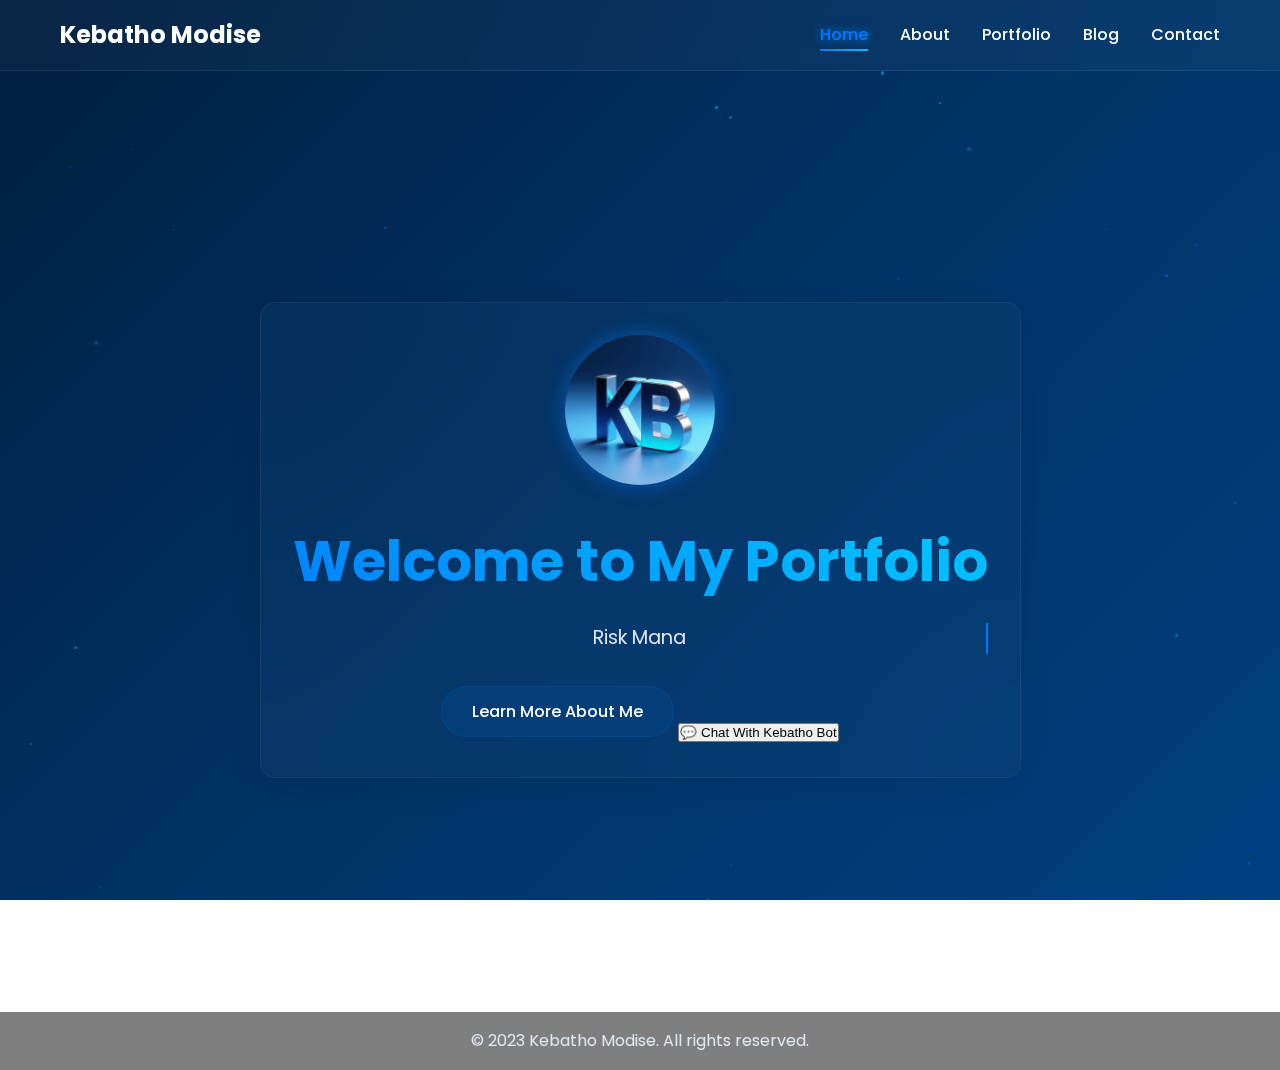
<file: index.html>
<!DOCTYPE html>
<html lang="en">
<head>
    <meta charset="UTF-8">
    <meta name="viewport" content="width=device-width, initial-scale=1.0">
    <title>Kebatho Modise - Risk Manager & Insurance Trainer</title>
    <meta name="description" content="Professional portfolio of Kebatho Modise, Risk Manager and Insurance Trainer with expertise in risk management, insurance training, and client solicitation.">
    <meta name="keywords" content="Kebatho Modise, Risk Manager, Insurance Trainer, Botswana, Risk Management, Insurance Training, Portfolio">
    <meta name="author" content="Kebatho Modise">
    <meta property="og:title" content="Kebatho Modise - Risk Manager & Insurance Trainer">
    <meta property="og:description" content="Professional portfolio showcasing expertise in risk management and insurance training.">
    <meta property="og:type" content="website">
    <meta property="og:url" content="https://kebathomodise.com">
    <meta name="twitter:card" content="summary_large_image">
    <meta name="twitter:title" content="Kebatho Modise - Risk Manager & Insurance Trainer">
    <meta name="twitter:description" content="Professional portfolio showcasing expertise in risk management and insurance training.">
    <link rel="canonical" href="https://kebathomodise.com">
    <link rel="icon" type="image/png" href="assests/Images/icon.png">
    <link rel="stylesheet" href="css/style.css">
    <!-- Google Analytics -->
    <script async src="https://www.googletagmanager.com/gtag/js?id=GA_MEASUREMENT_ID"></script>
    <script>
        window.dataLayer = window.dataLayer || [];
        function gtag(){dataLayer.push(arguments);}
        gtag('js', new Date());
        gtag('config', 'GA_MEASUREMENT_ID');
    </script>
    
</head>

<body>
    <header>
        <nav>
            <div class="nav-container">
                <h1>Kebatho Modise</h1>
                <button class="mobile-menu" aria-label="Toggle navigation menu" aria-expanded="false">☰</button>
                <ul>
                    <li><a href="index.html">Home</a></li>
                    <li><a href="about.html">About</a></li>
                    <li><a href="portfolio.html">Portfolio</a></li>
                    <li><a href="blog.html">Blog</a></li>
                    <li><a href="contact.html">Contact</a></li>
                </ul>
            </div>
        </nav>
    </header>

    <section id="hero">
        <div class="container">
            <div class="hero-content glass">
                <div class="profile-container">
                    <img src="assests/Images/icon.png" alt="Kebatho Modise Profile" class="profile-image">
                </div>
                <h2>Welcome to My Portfolio</h2>
                <p class="animate-text">Risk Management and Insurance Degree Holder dedicated to excellence in risk management and insurance education.</p>
                <div class="hero-buttons">
                    <a href="about.html" class="btn">Learn More About Me</a>
                    <!-- Chatbot Button -->
                    <button id="chat-toggle" class="chat-btn" aria-label="Open Chatbot">
                        <span class="chat-icon">💬</span>
                        <span class="chat-text">Chat With Kebatho Bot</span>
                    </button>
                </div>
            </div>

            <!-- Chatbot Modal -->
            <div id="chat-modal" class="modal" role="dialog" aria-modal="true" aria-labelledby="chat-title">
                <div class="modal-content chat-modal-content">
                    <span class="close-modal" onclick="closeChatModal()" aria-label="Close chatbot">&times;</span>
                    <div id="chat-title" class="chat-header">
                        <h3>Chat with Kebatho</h3>
                        <p>Ask me about my background, education, experience, or skills!</p>
                    </div>
                    <div id="chat-messages" class="chat-messages"></div>
                    <div class="chat-input-container">
                        <input type="text" id="chat-input" placeholder="Type your question here..." aria-label="Chat input">
                        <button id="send-message" aria-label="Send message">Send</button>
                    </div>
                </div>
            </div>
        </div>
    </section>

    <footer>
        <p>&copy; 2023 Kebatho Modise. All rights reserved.</p>
    </footer>

    <script src="js/script.js"></script>
</body>
</html>
</file>
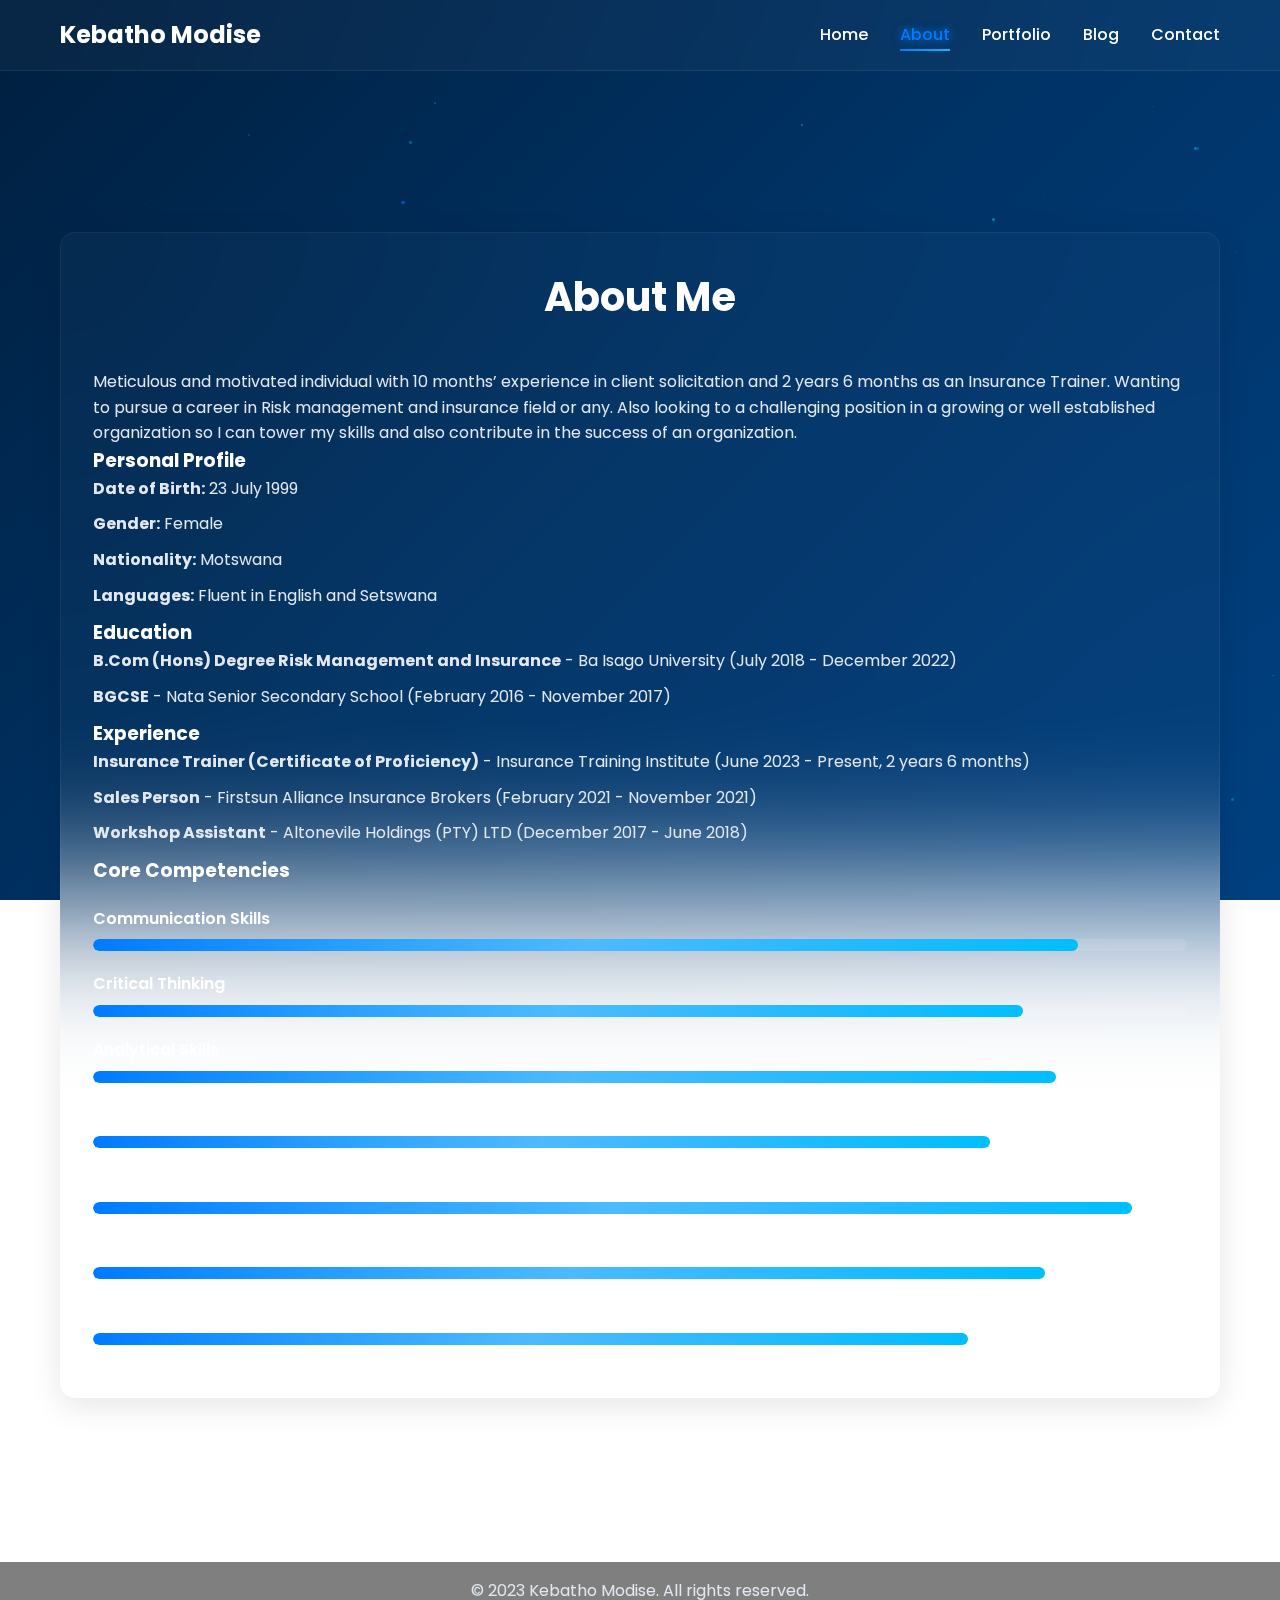
<file: about.html>
<!DOCTYPE html>
<html lang="en">
<head>
    <meta charset="UTF-8">
    <meta name="viewport" content="width=device-width, initial-scale=1.0">
    <title>About - Kebatho Modise</title>
    <meta name="description" content="Learn about Kebatho Modise's background, education, experience, and core competencies in risk management and insurance training.">
    <meta name="keywords" content="Kebatho Modise, About, Risk Management, Insurance Training, Education, Experience, Skills">
    <meta name="author" content="Kebatho Modise">
    <meta property="og:title" content="About Kebatho Modise - Risk Manager & Insurance Trainer">
    <meta property="og:description" content="Professional background and expertise in risk management and insurance training.">
    <meta property="og:type" content="website">
    <meta property="og:url" content="https://kebathomodise.com/about.html">
    <meta name="twitter:card" content="summary_large_image">
    <meta name="twitter:title" content="About Kebatho Modise - Risk Manager & Insurance Trainer">
    <meta name="twitter:description" content="Professional background and expertise in risk management and insurance training.">
    <link rel="canonical" href="https://kebathomodise.com/about.html">
    <link rel="icon" type="image/png" href="assests/Images/icon.png">
    <link rel="stylesheet" href="css/style.css">
    <!-- Google Analytics -->
    <script async src="https://www.googletagmanager.com/gtag/js?id=GA_MEASUREMENT_ID"></script>
    <script>
        window.dataLayer = window.dataLayer || [];
        function gtag(){dataLayer.push(arguments);}
        gtag('js', new Date());
        gtag('config', 'GA_MEASUREMENT_ID');
    </script>
</head>
<body>
    <header>
        <nav>
            <div class="nav-container">
                <h1>Kebatho Modise</h1>
                <button class="mobile-menu" aria-label="Toggle navigation menu" aria-expanded="false">☰</button>
                <ul>
                    <li><a href="index.html">Home</a></li>
                    <li><a href="about.html">About</a></li>
                    <li><a href="portfolio.html">Portfolio</a></li>
                    <li><a href="blog.html">Blog</a></li>
                    <li><a href="contact.html">Contact</a></li>
                </ul>
            </div>
        </nav>
    </header>

    <section id="about">
        <div class="container">
            <div class="glass">
                <h2>About Me</h2>
                <p>Meticulous and motivated individual with 10 months’ experience in client solicitation and 2 years 6 months as an Insurance Trainer. Wanting to pursue a career in Risk management and insurance field or any. Also looking to a challenging position in a growing or well established organization so I can tower my skills and also contribute in the success of an organization.</p>

                <div class="section-item">
                    <h3>Personal Profile</h3>
                    <ul>
                        <li><strong>Date of Birth:</strong> 23 July 1999</li>
                        <li><strong>Gender:</strong> Female</li>
                        <li><strong>Nationality:</strong> Motswana</li>
                        <li><strong>Languages:</strong> Fluent in English and Setswana</li>
                    </ul>
                </div>

                <div class="section-item">
                    <h3>Education</h3>
                    <ul>
                        <li><strong>B.Com (Hons) Degree Risk Management and Insurance</strong> - Ba Isago University (July 2018 - December 2022)</li>
                        <li><strong>BGCSE</strong> - Nata Senior Secondary School (February 2016 - November 2017)</li>
                    </ul>
                </div>

                <div class="section-item">
                    <h3>Experience</h3>
                    <ul>
                        <li><strong>Insurance Trainer (Certificate of Proficiency)</strong> - Insurance Training Institute (June 2023 - Present, 2 years 6 months)</li>
                        <li><strong>Sales Person</strong> - Firstsun Alliance Insurance Brokers (February 2021 - November 2021)</li>
                        <li><strong>Workshop Assistant</strong> - Altonevile Holdings (PTY) LTD (December 2017 - June 2018)</li>
                    </ul>
                </div>

                <div class="section-item">
                    <h3>Core Competencies</h3>
                    <div class="skills-section">
                        <div class="skill">
                            <span>Communication Skills</span>
                            <div class="skill-bar">
                                <div class="skill-fill" style="width: 90%"></div>
                            </div>
                        </div>
                        <div class="skill">
                            <span>Critical Thinking</span>
                            <div class="skill-bar">
                                <div class="skill-fill" style="width: 85%"></div>
                            </div>
                        </div>
                        <div class="skill">
                            <span>Analytical Skills</span>
                            <div class="skill-bar">
                                <div class="skill-fill" style="width: 88%"></div>
                            </div>
                        </div>
                        <div class="skill">
                            <span>Presentation Skills</span>
                            <div class="skill-bar">
                                <div class="skill-fill" style="width: 82%"></div>
                            </div>
                        </div>
                        <div class="skill">
                            <span>Microsoft Office</span>
                            <div class="skill-bar">
                                <div class="skill-fill" style="width: 95%"></div>
                            </div>
                        </div>
                        <div class="skill">
                            <span>Customer Orientation</span>
                            <div class="skill-bar">
                                <div class="skill-fill" style="width: 87%"></div>
                            </div>
                        </div>
                        <div class="skill">
                            <span>Collaboration</span>
                            <div class="skill-bar">
                                <div class="skill-fill" style="width: 80%"></div>
                            </div>
                        </div>
                    </div>
                </div>
            </div>
        </div>
    </section>

    <footer>
        <p>&copy; 2023 Kebatho Modise. All rights reserved.</p>
    </footer>

    <script src="js/script.js"></script>
</body>
</html>
</file>
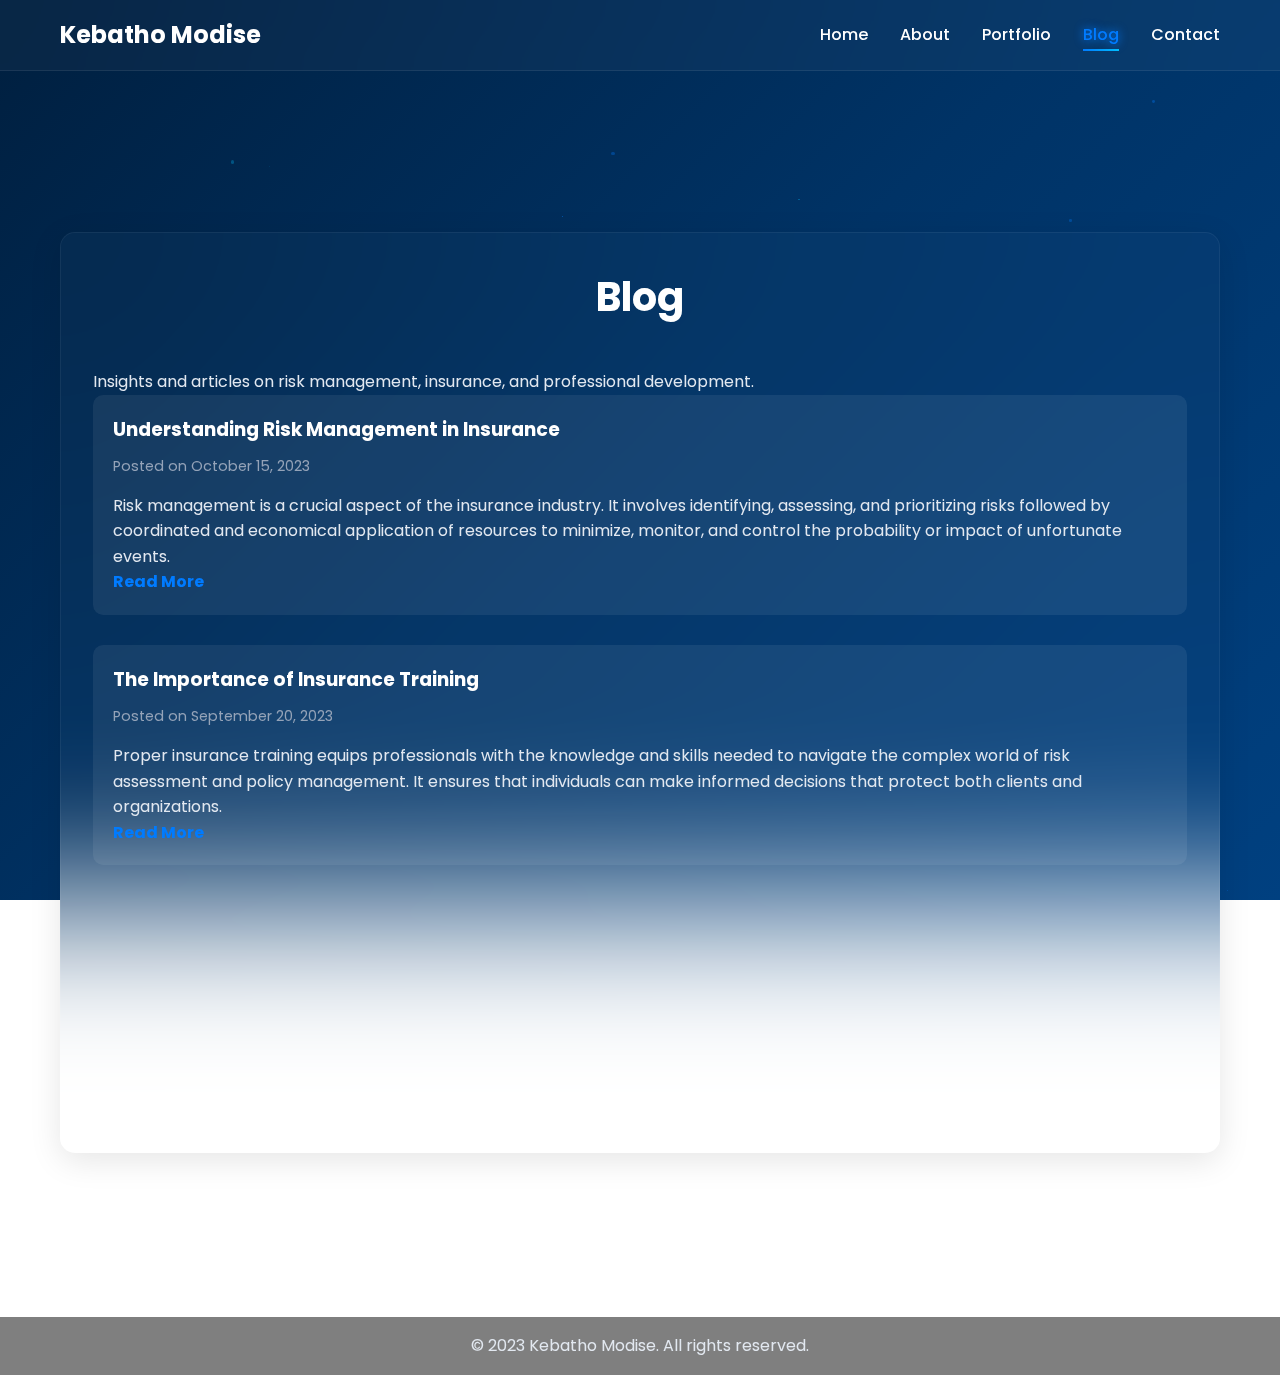
<file: blog.html>
<!DOCTYPE html>
<html lang="en">
<head>
    <meta charset="UTF-8">
    <meta name="viewport" content="width=device-width, initial-scale=1.0">
    <title>Blog - Kebatho Modise</title>
    <meta name="description" content="Read Kebatho Modise's blog posts on risk management, insurance training, and professional insights.">
    <meta name="keywords" content="Kebatho Modise, Blog, Risk Management, Insurance Training, Professional Insights, Articles">
    <meta name="author" content="Kebatho Modise">
    <meta property="og:title" content="Blog - Kebatho Modise">
    <meta property="og:description" content="Insights and articles on risk management and insurance training.">
    <meta property="og:type" content="website">
    <meta property="og:url" content="https://kebathomodise.com/blog.html">
    <meta name="twitter:card" content="summary_large_image">
    <meta name="twitter:title" content="Blog - Kebatho Modise">
    <meta name="twitter:description" content="Insights and articles on risk management and insurance training.">
    <link rel="canonical" href="https://kebathomodise.com/blog.html">
    <link rel="icon" type="image/png" href="assests/Images/icon.png">
    <link rel="stylesheet" href="css/style.css">
    <!-- Google Analytics -->
    <script async src="https://www.googletagmanager.com/gtag/js?id=GA_MEASUREMENT_ID"></script>
    <script>
        window.dataLayer = window.dataLayer || [];
        function gtag(){dataLayer.push(arguments);}
        gtag('js', new Date());
        gtag('config', 'GA_MEASUREMENT_ID');
    </script>
</head>
<body>
    <header>
        <nav>
            <div class="nav-container">
                <h1>Kebatho Modise</h1>
                <button class="mobile-menu" aria-label="Toggle navigation menu" aria-expanded="false">☰</button>
                <ul>
                    <li><a href="index.html">Home</a></li>
                    <li><a href="about.html">About</a></li>
                    <li><a href="portfolio.html">Portfolio</a></li>
                    <li><a href="blog.html">Blog</a></li>
                    <li><a href="contact.html">Contact</a></li>
                </ul>
            </div>
        </nav>
    </header>

    <section id="blog">
        <div class="container">
            <div class="glass">
                <h2>Blog</h2>
                <p>Insights and articles on risk management, insurance, and professional development.</p>

                <article class="blog-post">
                    <h3>Understanding Risk Management in Insurance</h3>
                    <p class="date">Posted on October 15, 2023</p>
                    <p>Risk management is a crucial aspect of the insurance industry. It involves identifying, assessing, and prioritizing risks followed by coordinated and economical application of resources to minimize, monitor, and control the probability or impact of unfortunate events.</p>
                    <a href="#" class="read-more">Read More</a>
                </article>

                <article class="blog-post">
                    <h3>The Importance of Insurance Training</h3>
                    <p class="date">Posted on September 20, 2023</p>
                    <p>Proper insurance training equips professionals with the knowledge and skills needed to navigate the complex world of risk assessment and policy management. It ensures that individuals can make informed decisions that protect both clients and organizations.</p>
                    <a href="#" class="read-more">Read More</a>
                </article>

                <article class="blog-post">
                    <h3>Client Solicitation Strategies in Insurance</h3>
                    <p class="date">Posted on August 10, 2023</p>
                    <p>Effective client solicitation requires a combination of communication skills, market knowledge, and relationship building. Understanding client needs and offering tailored solutions is key to success in the insurance brokerage field.</p>
                    <a href="#" class="read-more">Read More</a>
                </article>
            </div>
        </div>
    </section>

    <footer>
        <p>&copy; 2023 Kebatho Modise. All rights reserved.</p>
    </footer>

    <script src="js/script.js"></script>
</body>
</html>
</file>
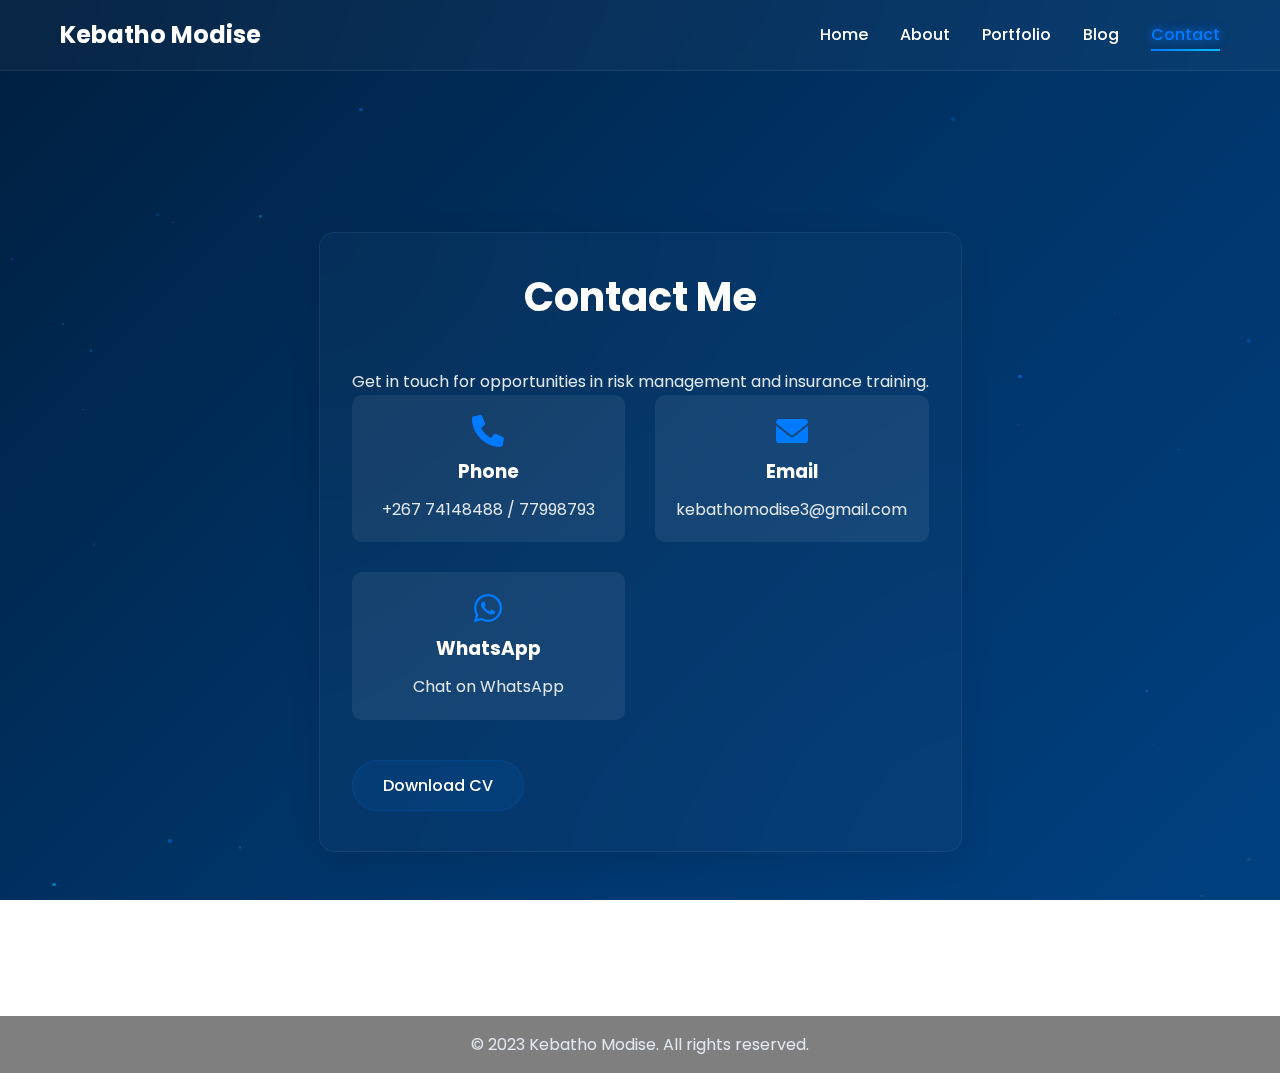
<file: contact.html>
<!DOCTYPE html>
<html lang="en">
<head>
    <meta charset="UTF-8">
    <meta name="viewport" content="width=device-width, initial-scale=1.0">
    <title>Contact - Kebatho Modise</title>
    <meta name="description" content="Get in touch with Kebatho Modise for opportunities in risk management and insurance training. Contact information and CV download available.">
    <meta name="keywords" content="Kebatho Modise, Contact, Risk Management, Insurance Training, CV Download, Botswana">
    <meta name="author" content="Kebatho Modise">
    <meta property="og:title" content="Contact Kebatho Modise">
    <meta property="og:description" content="Get in touch for opportunities in risk management and insurance training.">
    <meta property="og:type" content="website">
    <meta property="og:url" content="https://kebathomodise.com/contact.html">
    <meta name="twitter:card" content="summary_large_image">
    <meta name="twitter:title" content="Contact Kebatho Modise">
    <meta name="twitter:description" content="Get in touch for opportunities in risk management and insurance training.">
    <link rel="canonical" href="https://kebathomodise.com/contact.html">
    <link rel="icon" type="image/png" href="assests/Images/icon.png">
    <link rel="stylesheet" href="css/style.css">
    <link rel="stylesheet" href="https://cdnjs.cloudflare.com/ajax/libs/font-awesome/6.0.0/css/all.min.css">
    <!-- Google Analytics -->
    <script async src="https://www.googletagmanager.com/gtag/js?id=GA_MEASUREMENT_ID"></script>
    <script>
        window.dataLayer = window.dataLayer || [];
        function gtag(){dataLayer.push(arguments);}
        gtag('js', new Date());
        gtag('config', 'GA_MEASUREMENT_ID');
    </script>
</head>
<body>
    <header>
        <nav>
            <div class="nav-container">
                <h1>Kebatho Modise</h1>
                <button class="mobile-menu" aria-label="Toggle navigation menu" aria-expanded="false">☰</button>
                <ul>
                    <li><a href="index.html">Home</a></li>
                    <li><a href="about.html">About</a></li>
                    <li><a href="portfolio.html">Portfolio</a></li>
                    <li><a href="blog.html">Blog</a></li>
                    <li><a href="contact.html">Contact</a></li>
                </ul>
            </div>
        </nav>
    </header>

    <section id="contact">
        <div class="container">
            <div class="glass">
                <h2>Contact Me</h2>
                <p>Get in touch for opportunities in risk management and insurance training.</p>
                
                <div class="contact-info">
                    <a href="tel:+26774148488" class="contact-item">
                        <i class="fas fa-phone"></i>
                        <h3>Phone</h3>
                        <p>+267 74148488 / 77998793</p>
                    </a>
                    <a href="mailto:kebathomodise3@gmail.com" class="contact-item">
                        <i class="fas fa-envelope"></i>
                        <h3>Email</h3>
                        <p>kebathomodise3@gmail.com</p>
                    </a>
                    <a href="https://wa.me/26774148488" target="_blank" class="contact-item">
                        <i class="fab fa-whatsapp"></i>
                        <h3>WhatsApp</h3>
                        <p>Chat on WhatsApp</p>
                    </a>
                </div>
                
                <a href="assests/Curriculum Vitae .pdf" download class="btn">Download CV</a>
            </div>
        </div>
    </section>

    <footer>
        <p>&copy; 2023 Kebatho Modise. All rights reserved.</p>
    </footer>

    <script src="js/script.js"></script>
</body>
</html>
</file>
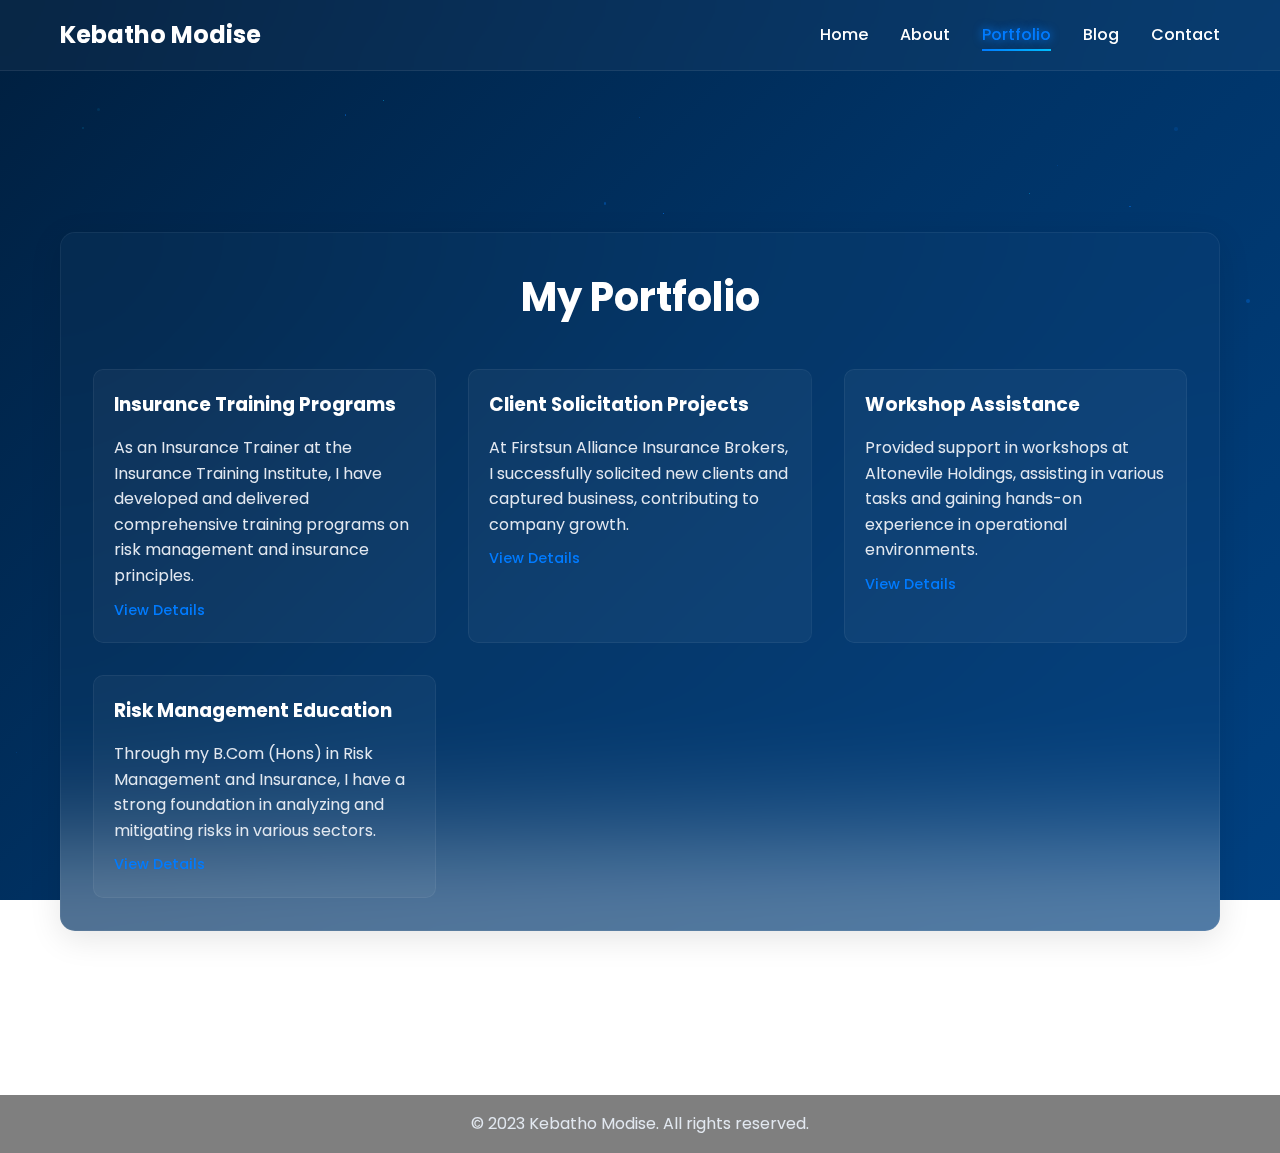
<file: portfolio.html>
<!DOCTYPE html>
<html lang="en">
<head>
    <meta charset="UTF-8">
    <meta name="viewport" content="width=device-width, initial-scale=1.0">
    <title>Portfolio - Kebatho Modise</title>
    <meta name="description" content="Explore Kebatho Modise's portfolio showcasing expertise in risk management, insurance training, and client solicitation.">
    <meta name="keywords" content="Kebatho Modise, Portfolio, Risk Management, Insurance Training, Client Solicitation, Professional Services">
    <meta name="author" content="Kebatho Modise">
    <meta property="og:title" content="Portfolio - Kebatho Modise">
    <meta property="og:description" content="Professional portfolio showcasing expertise in risk management and insurance training.">
    <meta property="og:type" content="website">
    <meta property="og:url" content="https://kebathomodise.com/portfolio.html">
    <meta name="twitter:card" content="summary_large_image">
    <meta name="twitter:title" content="Portfolio - Kebatho Modise">
    <meta name="twitter:description" content="Professional portfolio showcasing expertise in risk management and insurance training.">
    <link rel="canonical" href="https://kebathomodise.com/portfolio.html">
    <link rel="icon" type="image/png" href="assests/Images/icon.png">
    <link rel="stylesheet" href="css/style.css">
    <!-- Google Analytics -->
    <script async src="https://www.googletagmanager.com/gtag/js?id=GA_MEASUREMENT_ID"></script>
    <script>
        window.dataLayer = window.dataLayer || [];
        function gtag(){dataLayer.push(arguments);}
        gtag('js', new Date());
        gtag('config', 'GA_MEASUREMENT_ID');
    </script>
</head>
<body>
    <header>
        <nav>
            <div class="nav-container">
                <h1>Kebatho Modise</h1>
                <button class="mobile-menu" aria-label="Toggle navigation menu" aria-expanded="false">☰</button>
                <ul>
                    <li><a href="index.html">Home</a></li>
                    <li><a href="about.html">About</a></li>
                    <li><a href="portfolio.html">Portfolio</a></li>
                    <li><a href="blog.html">Blog</a></li>
                    <li><a href="contact.html">Contact</a></li>
                </ul>
            </div>
        </nav>
    </header>

    <section id="portfolio">
        <div class="container">
            <div class="glass">
                <h2>My Portfolio</h2>
                <div class="portfolio-grid">
                    <div class="portfolio-card" onclick="openModal('insurance-training')">
                        <h3>Insurance Training Programs</h3>
                        <p>As an Insurance Trainer at the Insurance Training Institute, I have developed and delivered comprehensive training programs on risk management and insurance principles.</p>
                        <span class="view-details">View Details</span>
                    </div>
                    <div class="portfolio-card" onclick="openModal('client-solicitation')">
                        <h3>Client Solicitation Projects</h3>
                        <p>At Firstsun Alliance Insurance Brokers, I successfully solicited new clients and captured business, contributing to company growth.</p>
                        <span class="view-details">View Details</span>
                    </div>
                    <div class="portfolio-card" onclick="openModal('workshop-assistance')">
                        <h3>Workshop Assistance</h3>
                        <p>Provided support in workshops at Altonevile Holdings, assisting in various tasks and gaining hands-on experience in operational environments.</p>
                        <span class="view-details">View Details</span>
                    </div>
                    <div class="portfolio-card" onclick="openModal('risk-management')">
                        <h3>Risk Management Education</h3>
                        <p>Through my B.Com (Hons) in Risk Management and Insurance, I have a strong foundation in analyzing and mitigating risks in various sectors.</p>
                        <span class="view-details">View Details</span>
                    </div>
                </div>

                <!-- Modal Structure -->
                <div id="portfolio-modal" class="modal" role="dialog" aria-modal="true" aria-labelledby="modal-title">
                    <div class="modal-content">
                        <span class="close-modal" onclick="closeModal()" aria-label="Close modal">&times;</span>
                        <div id="modal-body">
                            <!-- Content will be dynamically loaded -->
                        </div>
                    </div>
                </div>
            </div>
        </div>
    </section>

    <footer>
        <p>&copy; 2023 Kebatho Modise. All rights reserved.</p>
    </footer>

    <script src="js/script.js"></script>
</body>
</html>
</file>
<file: css/style.css>
@import url('https://fonts.googleapis.com/css2?family=Poppins:wght@300;400;500;600;700&display=swap');

:root {
  --animation-duration: 0.3s;
  --shimmer-speed: 3s;
  --shimmer-mobile-speed: 5s;
  --blur-desktop: 80px;
  --blur-mobile: 40px;
  --glass-breath-duration: 6s;
  --modal-stagger-delay: 0.2s;
  --glow-pulse-duration: 1s;
}

/* Reset and Base Styles */
* {
    margin: 0;
    padding: 0;
    box-sizing: border-box;
}

body {
    font-family: 'Poppins', sans-serif;
    line-height: 1.6;
    color: #fff;
    background: linear-gradient(135deg, #001f3f, #003366, #004080);
    background-attachment: fixed;
    overflow-x: hidden;
    animation: backgroundPulse 10s ease-in-out infinite;
    padding-top: 80px;
    min-height: 100vh;
}

@keyframes backgroundPulse {
  0%, 100% { filter: brightness(1); }
  50% { filter: brightness(1.1); }
}

.container {
    max-width: 1200px;
    margin: 0 auto;
    padding: 0 20px;
}

/* Navigation */
nav {
    position: fixed !important;
    top: 0 !important;
    left: 0 !important;
    right: 0 !important;
    width: 100% !important;
    z-index: 1000;
    background: rgba(255, 255, 255, 0.03);
    backdrop-filter: blur(30px);
    border-bottom: 1px solid rgba(255, 255, 255, 0.08);
    transition: all 0.3s ease;
    animation: navSlideDown 1s ease-out;
    transform: none !important;
}

nav.nav-scrolled {
  box-shadow: 0 2px 20px rgba(0, 0, 0, 0.1);
}

@keyframes navSlideDown {
  from {
    transform: translateY(-100%);
    opacity: 0;
  }
  to {
    transform: translateY(0);
    opacity: 1;
  }
}

.nav-container {
    max-width: 1200px;
    margin: 0 auto;
    padding: 1rem 20px;
    display: flex;
    justify-content: space-between;
    align-items: center;
    height: 70px;
}

nav h1 {
    font-size: 1.5rem;
    font-weight: 700;
    color: #fff;
    animation: logoGlow 2s ease-in-out infinite alternate;
}

@keyframes logoGlow {
  from { text-shadow: 0 0 5px #007bff; }
  to { text-shadow: 0 0 20px #007bff, 0 0 30px #00bfff; }
}

nav ul {
    list-style: none;
    display: flex;
    gap: 2rem;
}

nav ul li {
    margin-left: 0;
}

nav ul li a {
    color: #fff;
    text-decoration: none;
    font-weight: 500;
    transition: all 0.3s ease;
    position: relative;
    animation: navItemFadeIn 1s ease-out 0.5s both;
}

nav ul li a.active {
  color: #007bff;
  text-shadow: 0 0 10px #007bff;
}

nav ul li a.active::after {
  width: 100%;
}

nav ul li a:nth-child(1) { animation-delay: 0.6s; }
nav ul li a:nth-child(2) { animation-delay: 0.7s; }
nav ul li a:nth-child(3) { animation-delay: 0.8s; }
nav ul li a:nth-child(4) { animation-delay: 0.9s; }
nav ul li a:nth-child(5) { animation-delay: 1s; }

@keyframes navItemFadeIn {
  from {
    opacity: 0;
    transform: translateY(-20px);
  }
  to {
    opacity: 1;
    transform: translateY(0);
  }
}

nav ul li a::after {
  content: '';
  position: absolute;
  bottom: -5px;
  left: 0;
  width: 0;
  height: 2px;
  background: linear-gradient(90deg, #007bff, #00bfff);
  transition: width 0.3s ease;
}

nav ul li a:hover::after {
  width: 100%;
}

nav ul li a:hover {
  text-shadow: 0 0 10px #007bff;
  transform: translateY(-2px);
}

.mobile-menu {
  display: none;
  background: none;
  border: none;
  color: #fff;
  font-size: 1.5rem;
  cursor: pointer;
  padding: 0.5rem;
  transition: all 0.3s ease;
}

.mobile-menu:hover {
  text-shadow: 0 0 10px #007bff;
}

/* Glassmorphism Components */
.glass {
  background: rgba(255, 255, 255, 0.02);
  backdrop-filter: blur(80px);
  border: 1px solid rgba(255, 255, 255, 0.06);
  border-radius: 15px;
  box-shadow: 0 8px 32px rgba(0, 0, 0, 0.1);
  padding: 2rem;
  margin: 2rem 0;
  transition: all 0.3s ease;
  animation: slideInUp 0.8s ease-out, glassBreath 6s ease-in-out infinite;
  position: relative;
  overflow: hidden;
}

@keyframes slideInUp {
  from {
    opacity: 0;
    transform: translateY(50px);
  }
  to {
    opacity: 1;
    transform: translateY(0);
  }
}

@keyframes glassBreath {
  0%, 100% { 
    transform: scale(1);
    box-shadow: 0 8px 32px rgba(0, 0, 0, 0.1);
  }
  50% { 
    transform: scale(1.005);
    box-shadow: 0 8px 32px rgba(0, 0, 0, 0.15), 0 0 20px rgba(0, 123, 255, 0.1);
  }
}

.glass::before {
  content: '';
  position: absolute;
  top: 0;
  left: -100%;
  width: 100%;
  height: 100%;
  background: linear-gradient(90deg, transparent, rgba(255, 255, 255, 0.05), transparent);
  animation: shimmer 3s infinite;
  z-index: 1;
}

@keyframes shimmer {
  0% { left: -100%; }
  100% { left: 100%; }
}

.glass:hover::before {
  animation-duration: 1.5s;
}

.glass:hover {
  transform: translateY(-5px) scale(1.02);
  box-shadow: 0 12px 40px rgba(0, 0, 0, 0.15), 0 0 30px rgba(0, 123, 255, 0.4), 0 0 60px rgba(0, 191, 255, 0.2);
  border-color: rgba(0, 123, 255, 0.5);
  backdrop-filter: blur(90px);
}

/* Hero Section */
#hero {
    height: 100vh;
    display: flex;
    align-items: center;
    justify-content: center;
    text-align: center;
    animation: heroPulse 4s ease-in-out infinite alternate;
}

.hero-content {
    animation: fadeInUp 1s ease-out;
}

.hero-content h2 {
    font-size: 3.5rem;
    font-weight: 700;
    margin-bottom: 1rem;
    background: linear-gradient(45deg, #007bff, #00bfff, #1e90ff);
    background-size: 200% 200%;
    -webkit-background-clip: text;
    background-clip: text;
    -webkit-text-fill-color: transparent;
    animation: gradientShift 3s ease-in-out infinite, fadeInUp 1s ease;
}

@keyframes gradientShift {
  0%, 100% { background-position: 0% 50%; }
  50% { background-position: 100% 50%; }
}

.hero-content p.animate-text {
    font-size: 1.2rem;
    margin-bottom: 2rem;
    animation: fadeInUp 1s ease 0.2s both;
    overflow: hidden;
    border-right: 2px solid #007bff;
    white-space: pre-line;
}

.btn {
    display: inline-block;
    padding: 12px 30px;
    background: rgba(0, 123, 255, 0.08);
    border: 1px solid rgba(0, 123, 255, 0.15);
    color: #fff;
    text-decoration: none;
    border-radius: 50px;
    transition: all 0.3s ease;
    font-weight: 500;
    position: relative;
    overflow: hidden;
    animation: btnPulse 2s ease-in-out infinite, fadeInUp 1s ease-out 0.4s both;
}

@keyframes btnPulse {
  0%, 100% { box-shadow: 0 0 0 0 rgba(0, 123, 255, 0.4); }
  50% { box-shadow: 0 0 0 10px rgba(0, 123, 255, 0); }
}

.btn::before {
  content: '';
  position: absolute;
  top: 0;
  left: -100%;
  width: 100%;
  height: 100%;
  background: linear-gradient(90deg, transparent, rgba(255, 255, 255, 0.08), transparent);
  transition: left 0.5s ease;
}

.btn:hover::before {
  left: 100%;
}

.btn:hover {
  background: rgba(0, 123, 255, 0.12);
  box-shadow: 0 0 20px rgba(0, 123, 255, 0.5);
  transform: translateY(-2px);
}

/* Sections */
section {
    padding: 120px 0 100px 0;
    min-height: 100vh;
    display: flex;
    align-items: center;
    animation: sectionFadeIn 1s ease-out;
}

@keyframes sectionFadeIn {
  from { opacity: 0; }
  to { opacity: 1; }
}

section h2 {
    text-align: center;
    margin-bottom: 40px;
    color: white;
    font-size: 2.5rem;
    animation: fadeInDown 1s ease-out;
}

section p, section ul, section li {
    color: #e2e8f0;
}

/* About Section */
#about ul {
    list-style: none;
    padding: 0;
}

#about li {
    margin-bottom: 10px;
}

/* Skills Section */
.skills-section {
    margin-top: 20px;
}

.skill {
    margin-bottom: 20px;
    animation: fadeInUp 1s ease-out;
}

.skill span {
    display: block;
    margin-bottom: 8px;
    font-weight: 600;
    color: #fff;
}

.skill-bar {
    width: 100%;
    height: 12px;
    background: rgba(255, 255, 255, 0.1);
    border-radius: 6px;
    overflow: hidden;
    position: relative;
}

.skill-fill {
    height: 100%;
    background: linear-gradient(90deg, #007bff, #00bfff);
    border-radius: 6px;
    width: 0;
    animation: fillBar 2s ease-out forwards;
    position: relative;
}

.skill-fill::after {
    content: '';
    position: absolute;
    top: 0;
    left: 0;
    right: 0;
    bottom: 0;
    background: linear-gradient(90deg, transparent, rgba(255, 255, 255, 0.3), transparent);
    animation: shimmer 2s ease-in-out infinite;
}

@keyframes fillBar {
    from { width: 0; }
    to { width: var(--fill-width); }
}

@keyframes shimmer {
    0%, 100% { transform: translateX(-100%); }
    50% { transform: translateX(100%); }
}

/* Portfolio Section */
.portfolio-grid {
    display: grid;
    grid-template-columns: repeat(auto-fit, minmax(300px, 1fr));
    gap: 2rem;
    margin-top: 2rem;
}

.portfolio-card {
    background: rgba(255, 255, 255, 0.02);
    backdrop-filter: blur(40px);
    border: 1px solid rgba(255, 255, 255, 0.06);
    border-radius: 10px;
    overflow: hidden;
    transition: all 0.3s ease;
    animation: cardFloat 6s ease-in-out infinite;
}

@keyframes cardFloat {
  0%, 100% { transform: translateY(0); }
  50% { transform: translateY(-10px); }
}

.portfolio-card:hover {
  transform: translateY(-10px) scale(1.05);
  box-shadow: 0 20px 40px rgba(0, 0, 0, 0.2), 0 0 20px rgba(0, 123, 255, 0.3);
  border-color: rgba(0, 123, 255, 0.5);
}

.portfolio-card h3 {
    margin-bottom: 15px;
    color: white;
    transition: all 0.3s ease;
}

.portfolio-card:hover h3 {
  color: #007bff;
  text-shadow: 0 0 10px #007bff;
}

.portfolio-card {
  cursor: pointer;
  padding: 20px;
}

.view-details {
  display: inline-block;
  margin-top: 10px;
  color: #007bff;
  font-weight: 500;
  font-size: 0.9rem;
  transition: all 0.3s ease;
}

.portfolio-card:hover .view-details {
  text-shadow: 0 0 10px #007bff;
  transform: translateY(-2px);
}

/* Modal Styles */
.modal {
  display: none;
  position: fixed;
  z-index: 10000;
  left: 0;
  top: 0;
  width: 100%;
  height: 100%;
  background-color: rgba(0, 0, 0, 0.8);
  backdrop-filter: blur(10px);
  animation: fadeIn 0.3s ease-out;
}

.modal.opening {
  animation: modalFadeIn 0.4s ease-out;
}

.modal-content {
  background: rgba(255, 255, 255, 0.05);
  backdrop-filter: blur(80px);
  margin: 5% auto;
  padding: 30px;
  border: 1px solid rgba(255, 255, 255, 0.1);
  border-radius: 15px;
  width: 80%;
  max-width: 600px;
  position: relative;
  animation: slideInUp 0.4s ease-out, glassBreath 6s ease-in-out infinite 0.5s;
  box-shadow: 0 20px 60px rgba(0, 0, 0, 0.3);
  overflow: hidden;
}

.modal-content::before {
  content: '';
  position: absolute;
  top: 0;
  left: -100%;
  width: 100%;
  height: 100%;
  background: linear-gradient(90deg, transparent, rgba(255, 255, 255, 0.05), transparent);
  animation: shimmer 4s infinite;
  z-index: 1;
}

.modal-content:hover::before {
  animation-duration: 2s;
}

.close-modal {
  color: #fff;
  float: right;
  font-size: 28px;
  font-weight: bold;
  cursor: pointer;
  transition: all 0.3s ease;
  position: absolute;
  top: 10px;
  right: 20px;
}

.close-modal:hover {
  color: #007bff;
  text-shadow: 0 0 10px #007bff;
  transform: scale(1.2);
}

#modal-body h3 {
  color: #fff;
  margin-bottom: 20px;
  font-size: 1.8rem;
}

#modal-body p {
  color: #e2e8f0;
  line-height: 1.6;
  margin-bottom: 15px;
}

#modal-body ul {
  color: #e2e8f0;
  padding-left: 20px;
}

#modal-body li {
  margin-bottom: 8px;
}

/* Blog Section */
.blog-post {
    background: rgba(255, 255, 255, 0.05);
    backdrop-filter: blur(10px);
    padding: 20px;
    margin-bottom: 30px;
    border-radius: 10px;
    transition: all 0.3s ease;
    animation: fadeInRight 1s ease-out;
}

.blog-post:hover {
    transform: translateX(5px);
}

.blog-post h3 {
    margin-bottom: 10px;
    color: white;
}

.date {
    color: #94a3b8;
    font-size: 0.9rem;
    margin-bottom: 15px;
}

.read-more {
    color: #007bff;
    text-decoration: none;
    font-weight: bold;
    transition: all 0.3s ease;
    position: relative;
}

.read-more::after {
  content: '';
  position: absolute;
  bottom: -2px;
  left: 0;
  width: 0;
  height: 1px;
  background: #007bff;
  transition: width 0.3s ease;
}

.read-more:hover::after {
  width: 100%;
}

.read-more:hover {
    text-shadow: 0 0 10px #007bff;
    transform: translateY(-2px);
}

/* Contact Section */
.contact-info {
    display: grid;
    grid-template-columns: repeat(auto-fit, minmax(250px, 1fr));
    gap: 30px;
    margin-bottom: 40px;
}

.contact-item {
    background: rgba(255, 255, 255, 0.05);
    backdrop-filter: blur(10px);
    padding: 20px;
    border-radius: 10px;
    text-align: center;
    transition: all 0.3s ease;
    animation: fadeInUp 1s ease-out;
    display: flex;
    flex-direction: column;
    align-items: center;
    color: #fff;
    text-decoration: none;
}

.contact-item i {
    font-size: 2rem;
    margin-bottom: 10px;
    color: #007bff;
    transition: all 0.3s ease;
}

.contact-item:hover {
    transform: scale(1.02);
    background: rgba(0, 123, 255, 0.1);
    border-color: rgba(0, 123, 255, 0.5);
    box-shadow: 0 5px 15px rgba(0, 123, 255, 0.2);
}

.contact-item:hover i {
    color: #fff;
    transform: scale(1.1);
}

.contact-item h3 {
    margin-bottom: 10px;
    color: white;
}

.contact-item p {
    margin: 0;
    color: #e2e8f0;
}

/* Footer */
footer {
    background: rgba(0, 0, 0, 0.5);
    text-align: center;
    padding: 1rem 0;
    margin-top: 2rem;
    animation: footerSlideUp 1s ease-out;
    color: #e2e8f0;
}

.footer-social {
  display: flex;
  gap: 1rem;
  justify-content: center;
  margin-top: 1rem;
}

.footer-social a {
  color: #fff;
  font-size: 1.5rem;
  transition: all 0.3s ease;
  text-decoration: none;
}

.footer-social a:hover {
  color: #007bff;
  transform: scale(1.2);
}

@keyframes footerSlideUp {
  from {
    opacity: 0;
    transform: translateY(20px);
  }
  to {
    opacity: 1;
    transform: translateY(0);
  }
}

/* Fade-in Animation */
.fade-in {
    opacity: 0;
    transform: translateY(20px);
    transition: opacity 0.8s ease, transform 0.8s ease;
}

.fade-in.visible {
    opacity: 1;
    transform: translateY(0);
}

/* Additional Keyframe Animations */
@keyframes fadeInUp {
    from {
        opacity: 0;
        transform: translateY(30px);
    }
    to {
        opacity: 1;
        transform: translateY(0);
    }
}

@keyframes fadeInDown {
    from {
        opacity: 0;
        transform: translateY(-30px);
    }
    to {
        opacity: 1;
        transform: translateY(0);
    }
}

@keyframes fadeInLeft {
    from {
        opacity: 0;
        transform: translateX(-30px);
    }
    to {
        opacity: 1;
        transform: translateX(0);
    }
}

@keyframes fadeInRight {
    from {
        opacity: 0;
        transform: translateX(30px);
    }
    to {
        opacity: 1;
        transform: translateX(0);
    }
}

@keyframes heroPulse {
    from {
        opacity: 0.9;
    }
    to {
        opacity: 1;
    }
}

@keyframes typing {
  from { width: 0; }
  to { width: 100%; }
}

@keyframes blink-caret {
  from, to { border-color: transparent; }
  50% { border-color: #007bff; }
}

@keyframes modalFadeIn {
  from {
    opacity: 0;
    backdrop-filter: blur(0px);
  }
  to {
    opacity: 1;
    backdrop-filter: blur(10px);
  }
}

@keyframes lightBounce {
  0%, 100% { transform: translateY(0); }
  50% { transform: translateY(-3px); }
}

.profile-container {
  position: relative;
  display: flex;
  justify-content: center;
  margin-bottom: 2rem;
}

.profile-image {
  width: 150px;
  height: 150px;
  border-radius: 50%;
  object-fit: cover;
  box-shadow: 0 0 20px rgba(0, 123, 255, 0.5);
  animation: lightBounce 2s ease-in-out infinite;
}

/* Responsive Design */
@media (max-width: 768px) {
    .nav-container {
        flex-direction: column;
        height: auto;
        padding: 20px;
    }

    nav ul {
        margin-top: 20px;
        display: none;
    }

    nav ul.mobile-open {
        display: flex;
        flex-direction: column;
        position: absolute;
        top: 100%;
        right: 0;
        width: max-content;
        background: rgba(255, 255, 255, 0.03);
        backdrop-filter: blur(30px);
        border: 1px solid rgba(255, 255, 255, 0.08);
        border-radius: 0 0 10px 10px;
        padding: 1.5rem;
        gap: 1rem;
        animation: mobileMenuSlideDown 0.3s ease-out;
        margin-right: 20px;
        z-index: 10000;
        box-shadow: 0 10px 40px rgba(0, 0, 0, 0.4);
    }

    @keyframes mobileMenuSlideDown {
      from {
        opacity: 0;
        transform: translateY(-20px);
      }
      to {
        opacity: 1;
        transform: translateY(0);
      }
    }

    .mobile-menu {
        display: block;
    }

    .hero-content h2 {
        font-size: 2.5rem;
    }

    .hero-content p {
        font-size: 1rem;
    }

    section {
        margin: 10px;
        padding: 80px 0;
    }

    .portfolio-grid {
        grid-template-columns: 1fr;
    }

    .contact-info {
        grid-template-columns: 1fr;
    }

    .glass {
        padding: 1.5rem;
        margin: 1rem;
    }

    /* Stagger animations on mobile for better performance */
    .portfolio-card:nth-child(1) { animation-delay: 0.1s; }
    .portfolio-card:nth-child(2) { animation-delay: 0.2s; }
    .portfolio-card:nth-child(3) { animation-delay: 0.3s; }
    .blog-post:nth-child(1) { animation-delay: 0.1s; }
    .blog-post:nth-child(2) { animation-delay: 0.2s; }
    .blog-post:nth-child(3) { animation-delay: 0.3s; }
}

@media (max-width: 480px) {
    nav ul li {
        margin: 10px 0;
    }

    .hero-content h2 {
        font-size: 2rem;
    }

    section h2 {
        font-size: 2rem;
    }

    .portfolio-grid,
    .contact-info {
        grid-template-columns: 1fr;
    }
}

/* Accessibility - Reduced motion */
@media (prefers-reduced-motion: reduce) {
  * {
    animation-duration: 0.01ms !important;
    animation-iteration-count: 1 !important;
    transition-duration: 0.01ms !important;
  }
}
</file>
